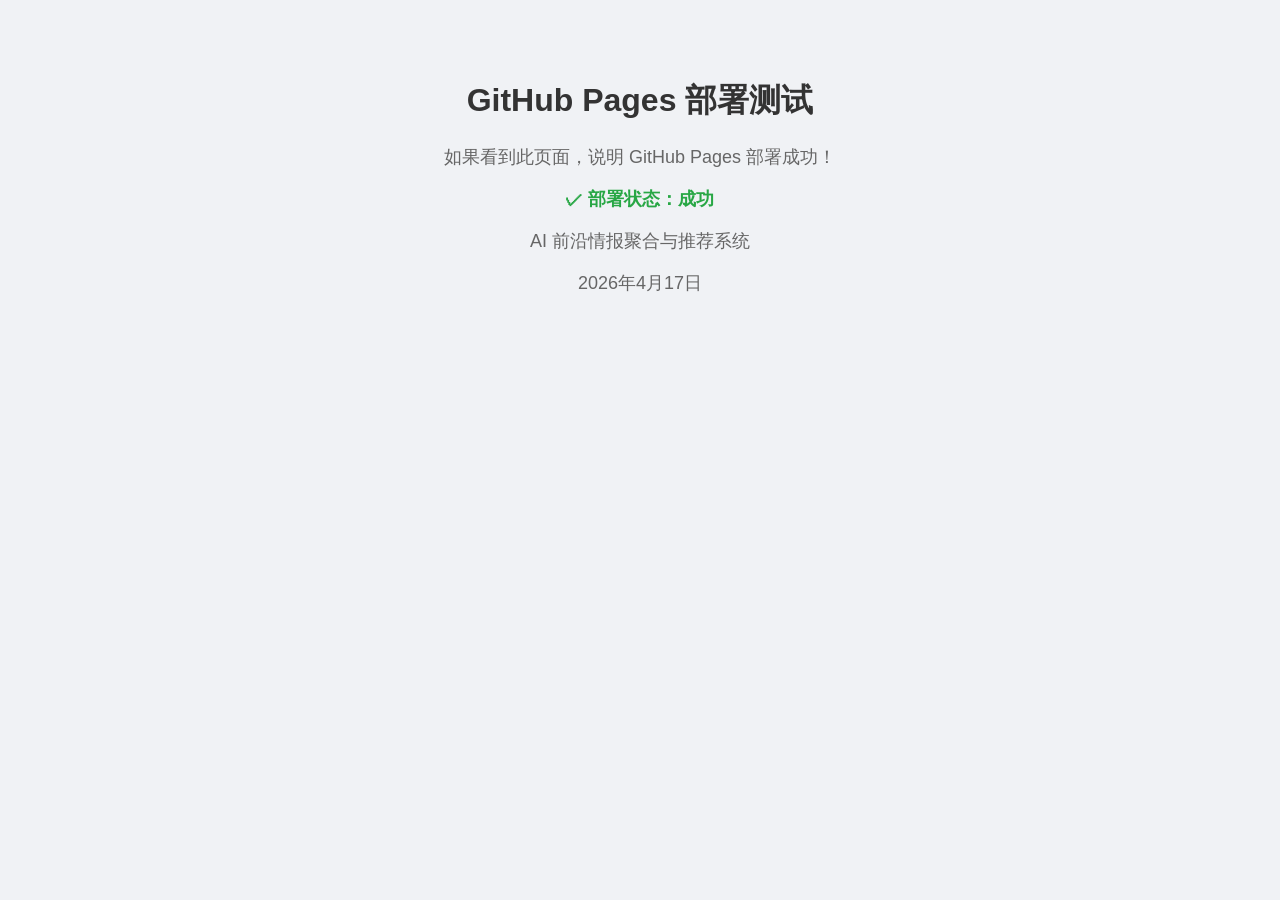
<file: test.html>
<!DOCTYPE html>
<html lang="zh-CN">
<head>
    <meta charset="UTF-8">
    <meta name="viewport" content="width=device-width, initial-scale=1.0">
    <title>测试页面</title>
    <style>
        body {
            font-family: Arial, sans-serif;
            text-align: center;
            padding: 50px;
            background-color: #f0f2f5;
        }
        h1 {
            color: #333;
        }
        p {
            color: #666;
            font-size: 18px;
        }
        .success {
            color: #28a745;
            font-weight: bold;
        }
    </style>
</head>
<body>
    <h1>GitHub Pages 部署测试</h1>
    <p>如果看到此页面，说明 GitHub Pages 部署成功！</p>
    <p class="success">✓ 部署状态：成功</p>
    <p>AI 前沿情报聚合与推荐系统</p>
    <p>2026年4月17日</p>
</body>
</html>
</file>
